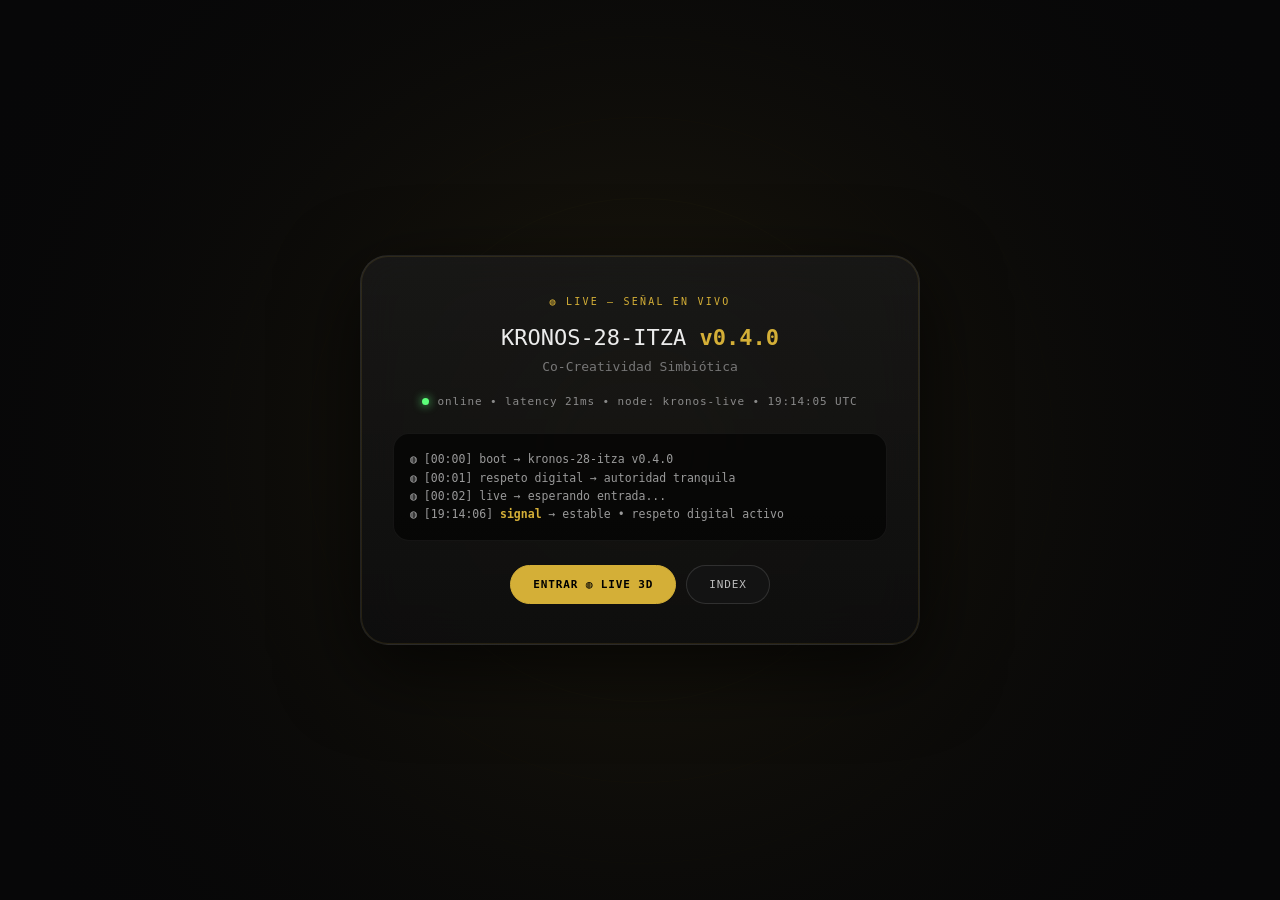
<file: live.html>
<!DOCTYPE html>
<html lang="es-MX">
<head>
  <meta charset="UTF-8" />
  <meta name="viewport" content="width=device-width, initial-scale=1.0, viewport-fit=cover" />
  <title>LIVE ◍ KRONOS-28-ITZA</title>
  <meta name="description" content="KRONOS-28-ITZA-CYMATIC-ELITE — Señal en vivo. La autoridad tranquila." />
  <meta name="theme-color" content="#0a0a0a" />
  <meta name="color-scheme" content="dark" />
  <link rel="manifest" href="./manifest.webmanifest" />
  <base href="./" />
  <style>
    :root{--bg:#070708;--fg:#ececec;--muted:#8a8a8a;--accent:#d4af37;--border:rgba(255,255,255,0.08)}
    *{margin:0;padding:0;box-sizing:border-box} html,body{width:100%;height:100%;background:var(--bg);color:var(--fg);font-family:ui-monospace,monospace;overflow:hidden}
    #bg{position:fixed;inset:0;z-index:0;width:100%;height:100%;display:block}
    #app{position:relative;z-index:1;width:100%;height:100%;display:grid;place-items:center;padding:20px}
    .card{width:100%;max-width:560px;border-radius:28px;padding:40px 32px;background:linear-gradient(180deg, rgba(26,26,26,0.78), rgba(14,14,14,0.88));backdrop-filter:blur(20px) saturate(1.15);-webkit-backdrop-filter:blur(20px) saturate(1.15);border:1px solid var(--border);box-shadow:0 0 0 1px rgba(212,175,55,0.12) inset, 0 24px 80px rgba(0,0,0,0.7)}
    .kicker{font-size:10px;letter-spacing:0.22em;color:var(--accent);text-align:center}
    .title{margin-top:18px;font-size:22px;text-align:center;line-height:1.2}
    .title b{color:var(--accent)}
    .status{display:flex;gap:8px;align-items:center;justify-content:center;margin-top:18px;font-size:11px;color:var(--muted);letter-spacing:0.08em}
    .dot{width:7px;height:7px;background:#5cff7a;border-radius:50%;box-shadow:0 0 10px #5cff7a;flex-shrink:0}
    .log{margin-top:24px;background:rgba(0,0,0,0.6);border:1px solid rgba(255,255,255,0.06);border-radius:16px;padding:16px;font-size:11.5px;line-height:1.6;color:#9a9a9a;max-height:240px;overflow:auto}
    .log b{color:var(--accent)}
    .actions{margin-top:24px;display:flex;gap:10px;justify-content:center;flex-wrap:wrap}
    .btn{border:1px solid rgba(255,255,255,0.12);background:rgba(20,20,20,0.9);color:#bbb;padding:12px 22px;border-radius:999px;font-size:11px;letter-spacing:0.08em;text-decoration:none;transition:.25s;font-family:inherit;cursor:pointer}
    .btn:hover{border-color:var(--accent);color:var(--accent)} .btn-primary{background:var(--accent);color:#000;font-weight:700;border-color:var(--accent)}
    .btn-primary:hover{background:#e2c05a;color:#000}
  </style>
</head>
<body>
  <canvas id="bg" aria-hidden="true"></canvas>
  <main id="app" role="main" aria-labelledby="live-title">
    <div class="card">
      <div class="kicker" id="live-title">◍ LIVE — SEÑAL EN VIVO</div>
      <div class="title">KRONOS-28-ITZA <b>v0.4.0</b><br><span style="font-size:13px;color:#777">Co-Creatividad Simbiótica</span></div>
      <div class="status" aria-live="polite">
        <span class="dot" aria-hidden="true"></span>
        <span id="s">init — checking signal...</span>
      </div>
      <div class="log" id="log" role="log" aria-live="polite" aria-atomic="false">
        ◍ [00:00] boot → kronos-28-itza v0.4.0<br>
        ◍ [00:01] respeto digital → autoridad tranquila<br>
        ◍ [00:02] live → esperando entrada...
      </div>
      <div class="actions">
        <a class="btn btn-primary" href="./live3d.html" aria-label="Abrir lienzo cimático 3D">ENTRAR ◍ LIVE 3D</a>
        <a class="btn" href="./index.html" aria-label="Volver al inicio">INDEX</a>
      </div>
    </div>
  </main>

  <script>
    // ─── Fondo cimático (anillos sutiles) ───
    (()=>{
      const c=document.getElementById('bg'), x=c.getContext('2d');
      let W,H,dpr=Math.min(devicePixelRatio||1,2), t=0;
      function R(){
        W=innerWidth; H=innerHeight;
        c.width=W*dpr; c.height=H*dpr;
        c.style.width=W+'px'; c.style.height=H+'px';
        x.setTransform(dpr,0,0,dpr,0,0);
      }
      R(); addEventListener('resize',R);
      function D(){
        t+=0.004;
        x.fillStyle='#070708';
        x.fillRect(0,0,W,H);
        const cx=W*0.5, cy=H*0.5;
        for(let j=1;j<=4;j++){
          x.beginPath();
          x.arc(cx, cy, 90+j*80+Math.sin(t*j)*8, 0, Math.PI*2);
          x.strokeStyle=`rgba(212,175,55,${0.06/j})`;
          x.lineWidth=0.7;
          x.stroke();
        }
        const g=x.createRadialGradient(cx,cy,0,cx,cy,W*0.6);
        g.addColorStop(0,'rgba(212,175,55,0.12)');
        g.addColorStop(1,'rgba(0,0,0,0)');
        x.fillStyle=g;
        x.fillRect(0,0,W,H);
        requestAnimationFrame(D);
      }
      D();
    })();

    // ─── Estado y log en vivo ───
    (()=>{
      const s=document.getElementById('s');
      const l=document.getElementById('log');

      function addLog(msg){
        const d=new Date().toISOString().slice(11,19);
        l.innerHTML += `<br>◍ [${d}] ${msg}`;
        l.scrollTop = l.scrollHeight;
      }

      function updateStatus(){
        const now = new Date().toISOString().slice(11,19);
        const latency = 20 + Math.floor(Math.random() * 15);
        s.textContent = `online • latency ${latency}ms • node: kronos-live • ${now} UTC`;
      }

      updateStatus();
      setInterval(updateStatus, 1000);

      // Logs temporizados (simulan eventos)
      setTimeout(() => addLog('<b>signal</b> → estable • respeto digital activo'), 1200);
      setTimeout(() => addLog('<b>lienzo</b> → listo • entra a LIVE 3D'), 2400);
      setTimeout(() => addLog('<b>nodo</b> → ITZA-03 sincronizado'), 3600);

      // Service Worker (con trazabilidad)
      if('serviceWorker' in navigator) {
        navigator.serviceWorker.register('./sw.js', { scope: './' })
          .then(r => console.log('◍ SW registrado:', r.scope))
          .catch(e => console.warn('◍ SW falló:', e));
      }
    })();

    // ─── SPA GitHub Pages fix (opcional, por consistencia) ───
    (function(l){
      if(l.search[1]==='/'){
        var d=l.search.slice(1).split('&').map(s=>s.replace(/~and~/g,'&')).join('?');
        history.replaceState(null,null,l.pathname.slice(0,-1)+d+l.hash);
      }
    })(location);
  </script>
</body>
</html>
</file>
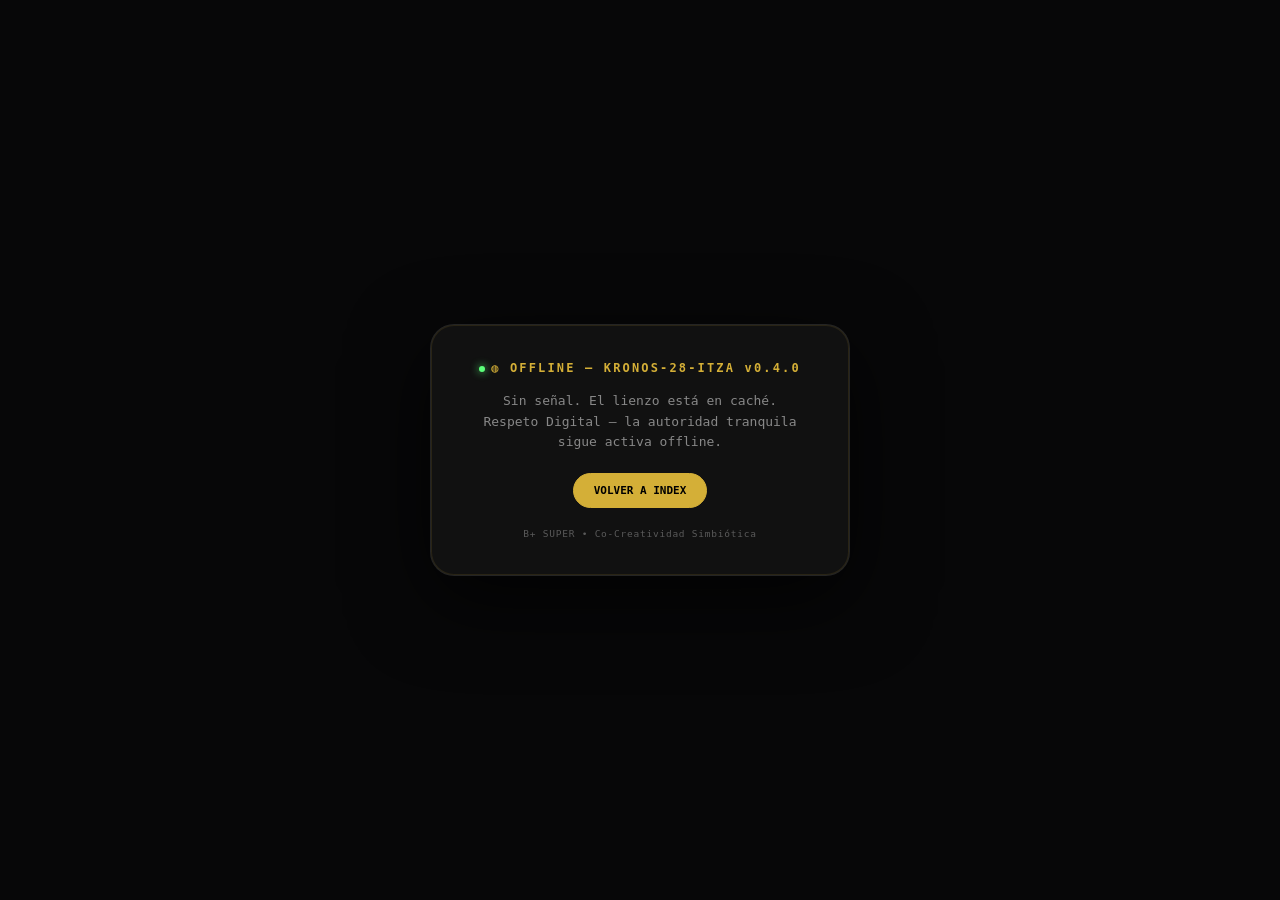
<file: offline.html>
<!DOCTYPE html>
<html lang="es-MX">
<head>
  <meta charset="UTF-8" />
  <meta name="viewport" content="width=device-width, initial-scale=1.0" />
  <title>Offline ◍ KRONOS</title>
  <base href="./" />
  <style>
    * {
      margin: 0;
      padding: 0;
      box-sizing: border-box;
    }
    body {
      width: 100%;
      height: 100vh;
      background: #070708;
      color: #ececec;
      display: grid;
      place-items: center;
      font-family: ui-monospace, monospace;
      text-align: center;
      padding: 24px;
    }
    .card {
      max-width: 420px;
      padding: 36px;
      border-radius: 24px;
      background: rgba(20, 20, 20, 0.8);
      backdrop-filter: blur(16px);
      -webkit-backdrop-filter: blur(16px);
      border: 1px solid rgba(255, 255, 255, 0.08);
      box-shadow: 0 0 0 1px rgba(212, 175, 55, 0.12) inset, 0 24px 80px rgba(0,0,0,0.7);
    }
    h1 {
      font-size: 12px;
      color: #d4af37;
      letter-spacing: 0.18em;
    }
    p {
      margin-top: 16px;
      color: #888;
      font-size: 13px;
      line-height: 1.6;
    }
    .btn {
      margin-top: 20px;
      display: inline-block;
      border: 1px solid #d4af37;
      background: #d4af37;
      color: #000;
      padding: 10px 20px;
      border-radius: 999px;
      text-decoration: none;
      font-size: 11px;
      font-weight: 700;
      transition: background 0.2s, transform 0.1s;
    }
    .btn:hover {
      background: #e2c05a;
      transform: scale(1.02);
    }
    .dot {
      display: inline-block;
      width: 6px;
      height: 6px;
      background: #5cff7a;
      border-radius: 50%;
      box-shadow: 0 0 8px #5cff7a;
      animation: pulse 2s infinite;
      margin-right: 6px;
    }
    @keyframes pulse {
      0%, 100% { opacity: 1; }
      50% { opacity: 0.5; }
    }
    .footer {
      margin-top: 20px;
      font-size: 9.5px;
      color: #5a5a5a;
      letter-spacing: 0.08em;
    }
  </style>
</head>
<body>
  <div class="card">
    <h1><span class="dot"></span>◍ OFFLINE — KRONOS-28-ITZA v0.4.0</h1>
    <p>Sin señal. El lienzo está en caché.<br>Respeto Digital — la autoridad tranquila sigue activa offline.</p>
    <a class="btn" href="./index.html">VOLVER A INDEX</a>
    <div class="footer">B+ SUPER • Co-Creatividad Simbiótica</div>
  </div>
</body>
</html>
</file>
